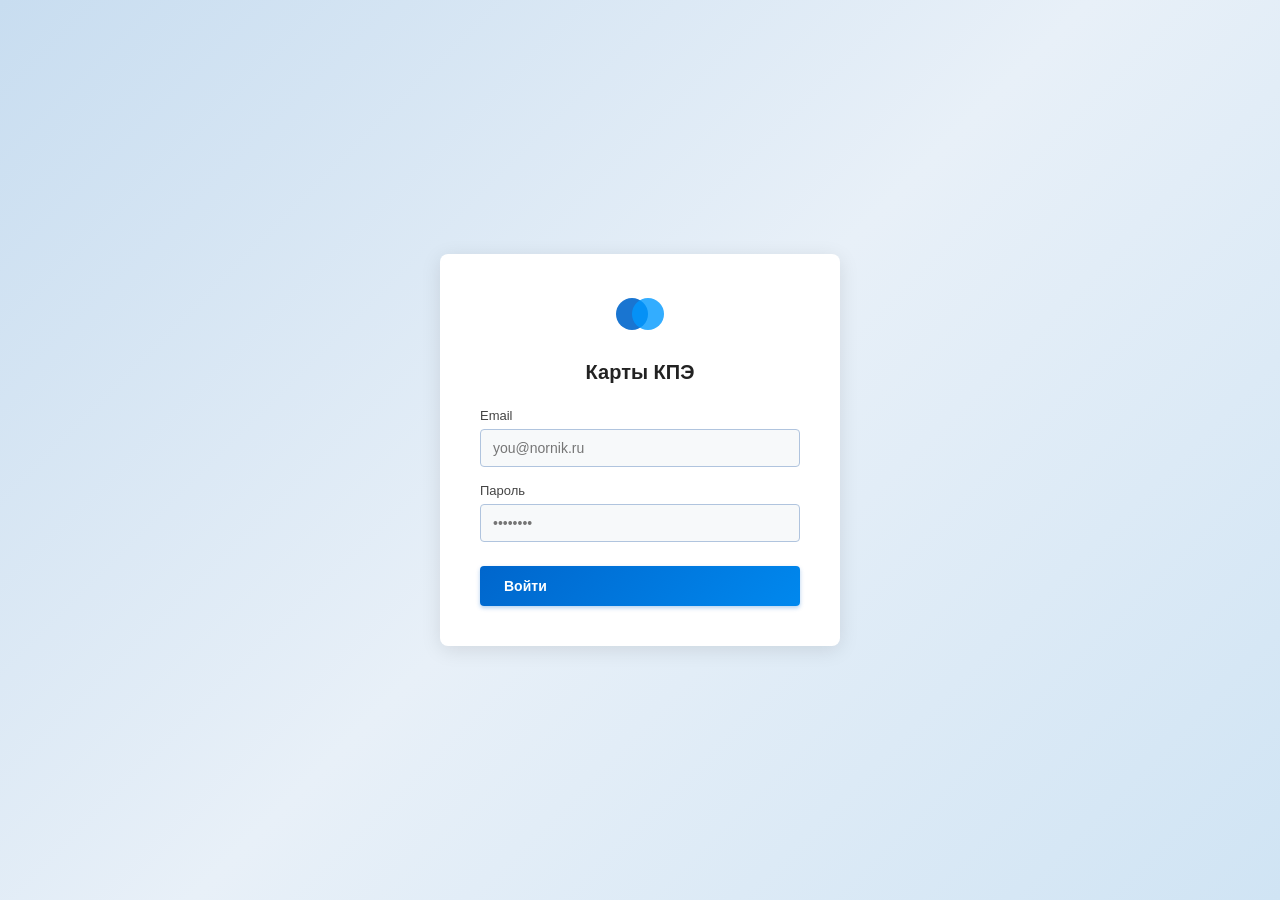
<file: frontend/login.html>
<!DOCTYPE html>
<html lang="ru">
<head>
    <meta charset="UTF-8">
    <meta name="viewport" content="width=device-width, initial-scale=1.0">
    <title>Вход — Карты КПЭ</title>
    <link rel="stylesheet" href="css/nornikel-theme.css">
    <style>
        .login-page {
            min-height: 100vh;
            display: flex;
            align-items: center;
            justify-content: center;
            background: linear-gradient(135deg, #c8ddf0 0%, #e8f0f8 50%, #d0e4f4 100%);
        }
        .login-card {
            background: #fff;
            padding: 40px;
            border-radius: 8px;
            box-shadow: 0 4px 20px rgba(0,0,0,0.1);
            width: 100%;
            max-width: 400px;
        }
        .login-logo {
            text-align: center;
            margin-bottom: 24px;
        }
        .login-logo svg {
            width: 60px;
            height: 40px;
        }
        .login-title {
            text-align: center;
            font-size: 20px;
            font-weight: 700;
            color: #222;
            margin-bottom: 24px;
        }
        .login-form .input-group {
            margin-bottom: 16px;
        }
        .login-form .field-label {
            font-size: 13px;
            color: #444;
            margin-bottom: 6px;
            display: block;
        }
        .login-form .field-input {
            width: 100%;
            padding: 10px 12px;
            border: 1px solid #b0c4de;
            border-radius: 4px;
            background: #f7f9fa;
            font-size: 14px;
            color: #333;
        }
        .login-form .field-input:focus {
            outline: none;
            border-color: #0066CC;
            background: #fff;
        }
        .login-form .btn-primary {
            width: 100%;
            margin-top: 8px;
        }
        .login-error {
            color: #c62828;
            font-size: 13px;
            margin-top: 12px;
            text-align: center;
            display: none;
        }
        .login-error.visible {
            display: block;
        }
    </style>
</head>
<body class="login-page">
    <div class="login-card">
        <div class="login-logo">
            <svg viewBox="0 0 60 40" width="60" height="40">
                <ellipse cx="22" cy="20" rx="16" ry="16" fill="#0066CC" opacity="0.9"/>
                <ellipse cx="38" cy="20" rx="16" ry="16" fill="#0099FF" opacity="0.8"/>
            </svg>
        </div>
        <h1 class="login-title">Карты КПЭ</h1>
        <form class="login-form" id="login-form" onsubmit="return doLogin(event)">
            <div class="input-group">
                <label class="field-label">Email</label>
                <input type="email" class="field-input" id="login-email" placeholder="you@nornik.ru" required>
            </div>
            <div class="input-group">
                <label class="field-label">Пароль</label>
                <input type="password" class="field-input" id="login-password" placeholder="••••••••" required>
            </div>
            <button type="submit" class="btn-primary">Войти</button>
            <div class="login-error" id="login-error"></div>
        </form>
    </div>

    <script>
        const API_URL = window.location.origin;

        async function doLogin(e) {
            e.preventDefault();
            const email = document.getElementById('login-email').value.trim();
            const password = document.getElementById('login-password').value;
            const errorBox = document.getElementById('login-error');
            errorBox.classList.remove('visible');

            try {
                const res = await fetch(`${API_URL}/api/auth/login`, {
                    method: 'POST',
                    headers: { 'Content-Type': 'application/json' },
                    body: JSON.stringify({ username: email, password })
                });
                const data = await res.json();
                if (!res.ok) {
                    throw new Error(data.detail || 'Ошибка входа');
                }
                localStorage.setItem('access_token', data.access_token);
                localStorage.setItem('user', JSON.stringify(data.user));
                window.location.href = '/index.html';
            } catch (err) {
                errorBox.textContent = err.message;
                errorBox.classList.add('visible');
            }
            return false;
        }
    </script>
</body>
</html>
</file>
<file: frontend/css/nornikel-theme.css>
/* === Базовые стили === */
* {
    margin: 0;
    padding: 0;
    box-sizing: border-box;
}

body {
    font-family: 'Segoe UI', Arial, sans-serif;
    font-size: 14px;
    color: #333;
    background: linear-gradient(135deg, #c8ddf0 0%, #e8f0f8 50%, #d0e4f4 100%);
    min-height: 100vh;
}

/* === Шапка === */
.shell-header {
    background: linear-gradient(90deg, #a8c8e0 0%, #c8ddf0 50%, #a8c8e0 100%);
    border-bottom: 1px solid #90b8d4;
    padding: 8px 24px;
    display: flex;
    justify-content: space-between;
    align-items: center;
    height: 48px;
}

.shell-header-left {
    display: flex;
    align-items: center;
    gap: 12px;
}

.btn-back {
    background: transparent;
    border: none;
    font-size: 18px;
    color: #555;
    cursor: pointer;
    transform: rotate(180deg);
    padding: 4px;
}

.logo {
    display: flex;
    align-items: center;
}

.app-title {
    font-size: 16px;
    font-weight: 600;
    color: #333;
    margin-left: 8px;
}

.shell-header-right {
    display: flex;
    align-items: center;
}

.user-info {
    display: flex;
    align-items: center;
    gap: 10px;
}

.user-name {
    font-size: 13px;
    color: #444;
}

.user-avatar {
    width: 32px;
    height: 32px;
    border-radius: 50%;
    background: #7ba7c7;
    color: white;
    display: flex;
    align-items: center;
    justify-content: center;
    font-size: 12px;
    font-weight: 600;
}

/* === Основной контейнер === */
.main-container {
    max-width: 1200px;
    margin: 0 auto;
    padding: 20px;
}

/* === Профиль === */
.profile-section {
    background: #fff;
    border-radius: 4px;
    padding: 20px 24px;
    display: flex;
    align-items: center;
    gap: 16px;
    margin-bottom: 16px;
    box-shadow: 0 1px 3px rgba(0,0,0,0.08);
}

.profile-avatar-large svg {
    border-radius: 50%;
    background: #e2e8f0;
}

.profile-name {
    font-size: 18px;
    font-weight: 600;
    color: #222;
    margin-bottom: 4px;
}

.profile-position {
    font-size: 13px;
    color: #666;
}

/* === Табы === */
.tabs {
    display: flex;
    gap: 0;
    background: #fff;
    border-radius: 4px 4px 0 0;
    padding: 0 24px;
    border-bottom: 1px solid #ddd;
    box-shadow: 0 1px 3px rgba(0,0,0,0.08);
}

.tab-btn {
    background: none;
    border: none;
    padding: 14px 20px;
    font-size: 13px;
    font-weight: 600;
    color: #666;
    cursor: pointer;
    border-bottom: 3px solid transparent;
    transition: all 0.2s;
    text-transform: uppercase;
    letter-spacing: 0.3px;
}

.tab-btn:hover {
    color: #0066CC;
}

.tab-btn.active {
    color: #0066CC;
    border-bottom-color: #0066CC;
}

/* === Контент табов === */
.tab-content {
    display: none;
    background: #fff;
    border-radius: 0 0 4px 4px;
    padding: 24px;
    box-shadow: 0 1px 3px rgba(0,0,0,0.08);
    min-height: 500px;
}

.tab-content.active {
    display: block;
}

/* === Сводка КПЭ === */
.kpi-summary {
    display: flex;
    justify-content: flex-end;
    gap: 32px;
    padding: 12px 0;
    margin-bottom: 16px;
    border-bottom: 1px solid #eee;
}

.summary-item {
    font-size: 13px;
}

.summary-label {
    color: #0066CC;
    font-weight: 600;
    margin-right: 4px;
}

.summary-value {
    color: #333;
    font-weight: 700;
}

/* === Карточка КПЭ === */
.kpi-card {
    border: 1px solid #ddd;
    border-radius: 4px;
    margin-bottom: 16px;
    overflow: hidden;
}

.kpi-header {
    display: flex;
    align-items: center;
    padding: 12px 16px;
    background: #f7f9fa;
    cursor: pointer;
    gap: 12px;
}

.kpi-toggle {
    color: #666;
    font-size: 12px;
    transition: transform 0.2s;
}

.kpi-header.collapsed .kpi-toggle {
    transform: rotate(-90deg);
}

.kpi-number {
    color: #666;
    font-size: 13px;
    min-width: 20px;
}

.kpi-title-input {
    flex: 1;
    border: 1px solid #ccc;
    padding: 6px 10px;
    font-size: 13px;
    border-radius: 2px;
    background: #e8f4fc;
    max-width: 400px;
}

.kpi-meta {
    display: flex;
    gap: 24px;
    font-size: 12px;
    color: #555;
}

.kpi-meta strong {
    color: #333;
    font-weight: 600;
}

.kpi-body {
    padding: 20px;
    background: #fff;
}

.kpi-header.collapsed + .kpi-body {
    display: none;
}

/* === Сетка внутри КПЭ === */
.kpi-grid {
    display: grid;
    grid-template-columns: 1fr 1fr;
    gap: 32px;
    margin-bottom: 24px;
}

.kpi-col {
    display: flex;
    flex-direction: column;
    gap: 16px;
}

/* === Формы === */
.field-label {
    font-size: 13px;
    color: #444;
    margin-bottom: 6px;
    display: block;
}

.field-label.required::after {
    content: '*';
    color: #d32f2f;
    margin-left: 2px;
}

.field-input,
.field-textarea,
.field-select {
    width: 100%;
    padding: 8px 12px;
    border: 1px solid #b0c4de;
    border-radius: 2px;
    background: #e8f4fc;
    font-size: 13px;
    color: #333;
    font-family: inherit;
}

.field-input:focus,
.field-textarea:focus,
.field-select:focus {
    outline: none;
    border-color: #0066CC;
    background: #fff;
}

.field-textarea {
    resize: vertical;
}

.field-select {
    appearance: auto;
}

.form-row {
    display: flex;
    flex-direction: column;
    gap: 4px;
}

/* === Тогглы === */
.toggle-group {
    display: flex;
    gap: 0;
    border: 1px solid #b0c4de;
    border-radius: 2px;
    overflow: hidden;
}

.toggle-btn {
    flex: 1;
    padding: 8px 12px;
    border: none;
    background: #f0f4f8;
    font-size: 12px;
    color: #555;
    cursor: pointer;
    transition: all 0.2s;
}

.toggle-btn.active {
    background: #8ab6d6;
    color: #fff;
    font-weight: 600;
}

.toggle-btn:not(.active):hover {
    background: #e0eaf4;
}

/* === Плановые значения === */
.section-title {
    font-size: 14px;
    font-weight: 600;
    color: #444;
    margin-bottom: 16px;
    padding-bottom: 8px;
    border-bottom: 1px solid #eee;
}

.values-grid {
    display: grid;
    grid-template-columns: repeat(3, 1fr);
    gap: 16px;
}

.value-card {
    display: flex;
    background: #f7f9fa;
    border-radius: 4px;
    overflow: hidden;
    min-height: 120px;
}

.value-bar {
    width: 6px;
    flex-shrink: 0;
}

.value-min .value-bar { background: #ef5350; }
.value-target .value-bar { background: #ffa726; }
.value-max .value-bar { background: #66bb6a; }

.value-content {
    padding: 12px;
    flex: 1;
}

.value-label {
    display: block;
    font-size: 12px;
    font-weight: 600;
    color: #444;
    margin-bottom: 8px;
}

.value-textarea {
    width: 100%;
    min-height: 60px;
    border: 1px solid #d0dce8;
    background: #e8f4fc;
    padding: 8px;
    font-size: 13px;
    border-radius: 2px;
    resize: vertical;
    font-family: inherit;
}

/* === ИИ-ассистент === */
.ai-container {
    display: grid;
    grid-template-columns: 280px 1fr;
    gap: 24px;
}

.ai-sidebar {
    background: #f7f9fa;
    border-radius: 4px;
    padding: 20px;
    border: 1px solid #e0e6ed;
    height: fit-content;
    position: sticky;
    top: 20px;
}

.ai-title {
    font-size: 16px;
    font-weight: 700;
    color: #222;
    margin-bottom: 4px;
}

.ai-subtitle {
    font-size: 12px;
    color: #666;
    margin-bottom: 20px;
}

.ai-steps {
    display: flex;
    flex-direction: column;
    gap: 12px;
}

.step-item {
    display: flex;
    align-items: flex-start;
    gap: 12px;
    padding: 12px;
    border-radius: 4px;
    cursor: pointer;
    transition: all 0.2s;
    opacity: 0.6;
}

.step-item:hover,
.step-item.active {
    background: #e8f4fc;
    opacity: 1;
}

.step-number {
    width: 28px;
    height: 28px;
    border-radius: 50%;
    background: #b0c4de;
    color: #fff;
    display: flex;
    align-items: center;
    justify-content: center;
    font-size: 13px;
    font-weight: 700;
    flex-shrink: 0;
}

.step-item.active .step-number {
    background: #0066CC;
}

.step-text {
    display: flex;
    flex-direction: column;
    gap: 2px;
}

.step-text strong {
    font-size: 13px;
    color: #333;
}

.step-text span {
    font-size: 11px;
    color: #666;
}

/* === AI Панели === */
.ai-workspace {
    background: #fff;
    border: 1px solid #e0e6ed;
    border-radius: 4px;
    overflow: hidden;
}

.ai-panel {
    display: none;
}

.ai-panel.active {
    display: block;
}

.panel-header {
    display: flex;
    justify-content: space-between;
    align-items: center;
    padding: 16px 20px;
    background: #f7f9fa;
    border-bottom: 1px solid #e0e6ed;
}

.panel-header h3 {
    font-size: 15px;
    font-weight: 700;
    color: #222;
}

.panel-badge {
    font-size: 11px;
    color: #0066CC;
    background: #e8f4fc;
    padding: 4px 10px;
    border-radius: 12px;
    font-weight: 600;
}

.panel-body {
    padding: 24px;
}

.input-group {
    margin-bottom: 20px;
}

.hint-text {
    font-size: 12px;
    color: #888;
    margin-top: 6px;
}

/* === KR список === */
.kr-item {
    margin-bottom: 8px;
}

.btn-add {
    background: none;
    border: 1px dashed #b0c4de;
    color: #0066CC;
    padding: 8px 16px;
    font-size: 13px;
    cursor: pointer;
    border-radius: 2px;
    transition: all 0.2s;
}

.btn-add:hover {
    background: #e8f4fc;
    border-style: solid;
}

/* === Кнопки === */
.btn-primary {
    display: inline-flex;
    align-items: center;
    gap: 8px;
    background: linear-gradient(135deg, #0066CC 0%, #0088ee 100%);
    color: #fff;
    border: none;
    padding: 12px 24px;
    font-size: 14px;
    font-weight: 600;
    border-radius: 4px;
    cursor: pointer;
    transition: all 0.2s;
    box-shadow: 0 2px 4px rgba(0,102,204,0.3);
}

.btn-primary:hover {
    background: linear-gradient(135deg, #0055aa 0%, #0077dd 100%);
    box-shadow: 0 4px 8px rgba(0,102,204,0.4);
}

.btn-secondary {
    display: inline-flex;
    align-items: center;
    gap: 8px;
    background: #fff;
    color: #0066CC;
    border: 1px solid #0066CC;
    padding: 10px 20px;
    font-size: 14px;
    font-weight: 600;
    border-radius: 4px;
    cursor: pointer;
    transition: all 0.2s;
}

.btn-secondary:hover {
    background: #e8f4fc;
}

.btn-icon {
    font-size: 16px;
}

/* === Результаты === */
.result-box {
    margin-top: 20px;
    padding: 20px;
    border-radius: 4px;
    border: 1px solid #ddd;
}

.result-box.hidden {
    display: none;
}

.result-success {
    background: #e8f5e9;
    border-color: #81c784;
}

.result-warning {
    background: #fff8e1;
    border-color: #ffd54f;
}

.result-error {
    background: #ffebee;
    border-color: #ef5350;
}

.result-info {
    background: #e3f2fd;
    border-color: #64b5f6;
}

.result-title {
    font-size: 14px;
    font-weight: 700;
    margin-bottom: 12px;
    display: flex;
    align-items: center;
    gap: 8px;
}

.result-list {
    list-style: none;
    display: flex;
    flex-direction: column;
    gap: 8px;
}

.result-list li {
    font-size: 13px;
    padding: 8px 12px;
    background: rgba(255,255,255,0.7);
    border-radius: 4px;
    display: flex;
    align-items: flex-start;
    gap: 8px;
}

.result-list .icon {
    font-size: 16px;
    flex-shrink: 0;
}

/* === Декомпозиция === */
.decompose-preview {
    margin-bottom: 24px;
    padding: 16px;
    background: #f7f9fa;
    border-radius: 4px;
    border-left: 4px solid #0066CC;
}

.source-text {
    font-size: 14px;
    color: #333;
    font-style: italic;
    margin-top: 8px;
}

.hierarchy-tree {
    display: flex;
    flex-direction: column;
    gap: 12px;
    margin: 24px 0;
    padding: 20px;
    background: #fafbfc;
    border-radius: 4px;
}

.tree-level {
    display: flex;
    gap: 16px;
    justify-content: center;
    width: 100%;
    flex-wrap: wrap;
}

.tree-node {
    background: #fff;
    border: 1px solid #d0dce8;
    border-radius: 4px;
    padding: 12px 16px;
    min-width: 180px;
    flex: 1 1 200px;
    max-width: 100%;
    text-align: center;
    box-shadow: 0 1px 3px rgba(0,0,0,0.06);
}

.node-badge {
    display: inline-block;
    font-size: 11px;
    font-weight: 700;
    color: #0066CC;
    background: #e8f4fc;
    padding: 2px 10px;
    border-radius: 10px;
    margin-bottom: 8px;
}

.node-text {
    font-size: 13px;
    color: #444;
    line-height: 1.4;
    min-height: 1.4em;
}

.node-text-editable {
    border: 1px dashed #b0c4de;
    padding: 6px;
    border-radius: 2px;
    background: #fff;
    text-align: left;
    outline: none;
}

.node-text-editable:focus {
    border-color: #0066CC;
    background: #e8f4fc;
}

.tree-connector {
    font-size: 20px;
    color: #90a4ae;
    font-weight: 700;
    text-align: center;
}

.company-level .tree-node {
    border-top: 3px solid #0066CC;
}

.team-level .tree-node {
    border-top: 3px solid #ffa726;
}

/* === Матчинг === */
.teams-section {
    margin-bottom: 24px;
}

.section-subtitle {
    font-size: 14px;
    font-weight: 700;
    color: #444;
    margin-bottom: 12px;
}

.employees-grid {
    display: grid;
    grid-template-columns: repeat(auto-fill, minmax(220px, 1fr));
    gap: 12px;
    margin-bottom: 20px;
}

.employee-card {
    background: #fff;
    border: 1px solid #e0e6ed;
    border-radius: 4px;
    padding: 14px;
    cursor: pointer;
    transition: all 0.2s;
    display: flex;
    flex-direction: column;
    gap: 10px;
}

.employee-card:hover {
    border-color: #0066CC;
    box-shadow: 0 2px 8px rgba(0,102,204,0.15);
}

.employee-card.selected {
    border-color: #0066CC;
    background: #e8f4fc;
    box-shadow: 0 2px 8px rgba(0,102,204,0.2);
}

.employee-card.matched {
    border-color: #66bb6a;
    background: #e8f5e9;
}

.employee-card.assigned {
    border-color: #0066CC;
    background: #e8f4fc;
    box-shadow: 0 2px 8px rgba(0,102,204,0.25);
}

.employee-avatar {
    width: 40px;
    height: 40px;
    border-radius: 50%;
    background: #7ba7c7;
    color: #fff;
    display: flex;
    align-items: center;
    justify-content: center;
    font-size: 13px;
    font-weight: 700;
}

.employee-info {
    display: flex;
    flex-direction: column;
    gap: 2px;
}

.employee-info strong {
    font-size: 13px;
    color: #222;
}

.employee-info span {
    font-size: 12px;
    color: #666;
}

.employee-skills {
    display: flex;
    flex-wrap: wrap;
    gap: 4px;
}

.skill-tag {
    font-size: 11px;
    padding: 2px 8px;
    border-radius: 10px;
    font-weight: 600;
}

.skill-tag.hard {
    background: #e3f2fd;
    color: #0066CC;
}

.skill-tag.soft {
    background: #f3e5f5;
    color: #7b1fa2;
}

/* === Задачи === */
.tasks-list {
    display: flex;
    flex-direction: column;
    gap: 8px;
    margin-bottom: 20px;
}

.task-item {
    display: flex;
    justify-content: space-between;
    align-items: center;
    padding: 10px 14px;
    background: #f7f9fa;
    border-radius: 4px;
    border-left: 3px solid #b0c4de;
}

.task-text {
    font-size: 13px;
    color: #444;
}

.task-badge {
    font-size: 11px;
    padding: 2px 10px;
    border-radius: 10px;
    font-weight: 600;
}

.task-badge.ml { background: #e8f5e9; color: #2e7d32; }
.task-badge.frontend { background: #e3f2fd; color: #1565c0; }
.task-badge.backend { background: #fff3e0; color: #ef6c00; }

/* === Placeholder === */
.placeholder-section {
    text-align: center;
    padding: 60px 20px;
    color: #888;
    font-size: 14px;
}

/* === Модалки === */
.modal-overlay {
    display: none;
    position: fixed;
    top: 0;
    left: 0;
    width: 100%;
    height: 100%;
    background: rgba(0,0,0,0.5);
    z-index: 2000;
    justify-content: center;
    align-items: center;
    padding: 20px;
}

.modal-overlay:not(.hidden) {
    display: flex;
}

.modal-content {
    background: #fff;
    border-radius: 6px;
    max-width: 700px;
    width: 100%;
    max-height: 90vh;
    overflow-y: auto;
    box-shadow: 0 10px 40px rgba(0,0,0,0.2);
}

.modal-header {
    display: flex;
    justify-content: space-between;
    align-items: center;
    padding: 16px 20px;
    border-bottom: 1px solid #e0e6ed;
    background: #f7f9fa;
}

.modal-header h3 {
    font-size: 15px;
    font-weight: 700;
    color: #222;
}

.modal-close {
    background: none;
    border: none;
    font-size: 22px;
    color: #666;
    cursor: pointer;
}

.modal-body {
    padding: 20px;
}

.modal-footer {
    display: flex;
    justify-content: flex-end;
    gap: 12px;
    padding: 16px 20px;
    border-top: 1px solid #e0e6ed;
    background: #f7f9fa;
}

/* === Diff === */
.diff-section {
    margin-bottom: 16px;
}

.diff-label {
    font-size: 12px;
    font-weight: 700;
    color: #666;
    margin-bottom: 6px;
    text-transform: uppercase;
    letter-spacing: 0.5px;
}

.diff-box {
    padding: 12px;
    border-radius: 4px;
    font-size: 13px;
    line-height: 1.5;
    border: 1px solid #ddd;
    white-space: pre-wrap;
}

.diff-old {
    background: #ffebee;
    border-color: #ef9a9a;
    color: #c62828;
}

.diff-new {
    background: #e8f5e9;
    border-color: #a5d6a7;
    color: #2e7d32;
}

.diff-kr-list {
    list-style: none;
    display: flex;
    flex-direction: column;
    gap: 8px;
}

.diff-kr-list li {
    padding: 10px 14px;
    background: #e3f2fd;
    border-left: 3px solid #0066CC;
    border-radius: 4px;
    font-size: 13px;
    color: #333;
}

.diff-assign-table {
    display: flex;
    flex-direction: column;
    gap: 8px;
}

.diff-assign-row {
    display: grid;
    grid-template-columns: 1fr 1fr 1fr;
    gap: 8px;
    padding: 10px 12px;
    background: #fff;
    border: 1px solid #e0e6ed;
    border-radius: 4px;
    font-size: 13px;
}

.diff-assign-row.header {
    font-weight: 700;
    background: #f7f9fa;
    color: #555;
}

.diff-assign-row .old-val {
    color: #c62828;
    text-decoration: line-through;
}

.diff-assign-row .new-val {
    color: #2e7d32;
    font-weight: 600;
}

/* === Редактируемые задачи === */
.task-row {
    display: grid;
    grid-template-columns: auto 1fr 140px 36px;
    gap: 10px;
    align-items: center;
    padding: 10px 12px;
    background: #f7f9fa;
    border-radius: 4px;
    border-left: 3px solid #b0c4de;
    margin-bottom: 8px;
}

.task-row input {
    padding: 6px 10px;
    border: 1px solid #b0c4de;
    border-radius: 2px;
    font-size: 13px;
    background: #fff;
    font-family: inherit;
}

.task-row select {
    padding: 6px 8px;
    border: 1px solid #b0c4de;
    border-radius: 2px;
    font-size: 13px;
    background: #fff;
    font-family: inherit;
}

.task-row .task-delete {
    background: #ffebee;
    color: #c62828;
    border: none;
    border-radius: 4px;
    width: 32px;
    height: 32px;
    cursor: pointer;
    font-size: 16px;
    display: flex;
    align-items: center;
    justify-content: center;
}

.task-row .task-delete:hover {
    background: #ef9a9a;
    color: #fff;
}

/* === Адаптивность === */
@media (max-width: 900px) {
    .ai-container {
        grid-template-columns: 1fr;
    }
    
    .ai-sidebar {
        position: static;
    }
    
    .kpi-grid {
        grid-template-columns: 1fr;
    }
    
    .values-grid {
        grid-template-columns: 1fr;
    }
    
    .employees-grid {
        grid-template-columns: 1fr;
    }
}

/* === Спиннер загрузки === */
.spinner {
    display: inline-block;
    width: 20px;
    height: 20px;
    border: 2px solid rgba(255,255,255,0.3);
    border-radius: 50%;
    border-top-color: #fff;
    animation: spin 1s ease-in-out infinite;
}

@keyframes spin {
    to { transform: rotate(360deg); }
}

.loading-overlay {
    display: none;
    position: fixed;
    top: 0;
    left: 0;
    width: 100%;
    height: 100%;
    background: rgba(255,255,255,0.8);
    z-index: 1000;
    justify-content: center;
    align-items: center;
    flex-direction: column;
    gap: 12px;
}

.loading-overlay.active {
    display: flex;
}

.loading-text {
    color: #0066CC;
    font-size: 14px;
    font-weight: 600;
}

/* === Reports & Employees tables === */
.report-table,
.employee-table {
    width: 100%;
    border-collapse: collapse;
    font-size: 13px;
}
.report-table th,
.report-table td,
.employee-table th,
.employee-table td {
    padding: 10px;
    border-bottom: 1px solid #e2e8f0;
    text-align: left;
}
.report-table th,
.employee-table th {
    background: #f1f5f9;
    font-weight: 600;
    color: #444;
}

/* Status badges */
.badge {
    display: inline-block;
    padding: 2px 10px;
    border-radius: 12px;
    font-size: 12px;
    font-weight: 600;
}
.badge-draft { background: #f3f4f6; color: #6b7280; }
.badge-pending { background: #fef3c7; color: #92400e; }
.badge-approved { background: #d1fae5; color: #065f46; }
.badge-rejected { background: #fee2e2; color: #991b1b; }
</file>
